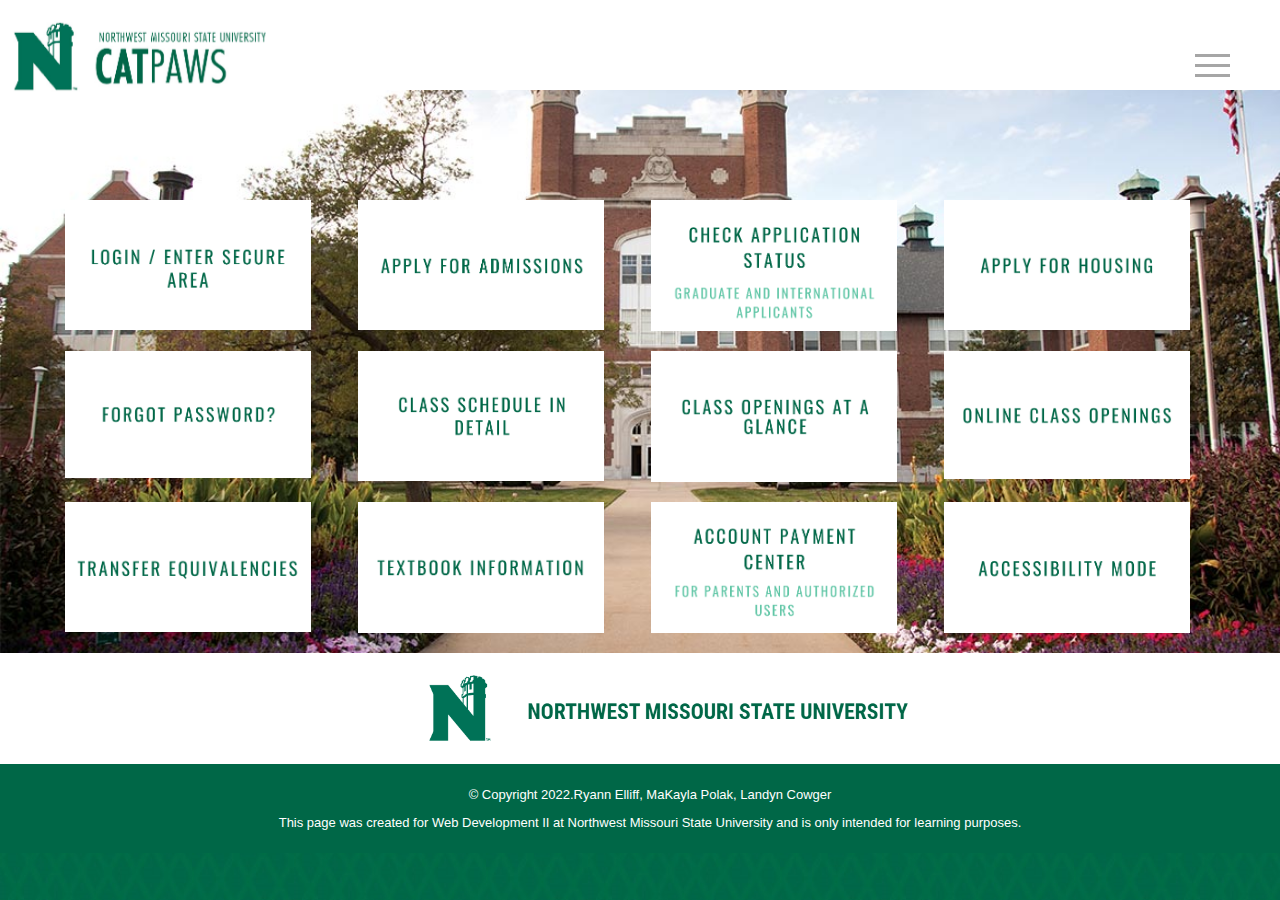
<file: index.html>
<!DOCTYPE html>
<!--
  index.html
  Students: Landyn Cowger, Ryann Elliff, Mikayla Polak
  File Name: index.html
  Date: 10/11/22

  -->
  <html lang="en">
  <head>
    <meta charset="UTF-8">
    <title>CatPaws | Homepage</title>
    <link rel="stylesheet" href="css/styles.css">
    <meta name="viewport" content="width=device-width, initial-scale=1.0">
    <meta name="description" content="CatPaws Homepage, landing page for students and faculty of Northwest Missouri State University">
    <meta name="keywords" content="Northwest Missouri State Univeristy, Catpaws, Cat Paws. Catpaws Login, Login Page, Starting Page, NWMSU login">
    <meta name="authors" content="Ryann Elliff, Makayla Polak, Landyn Cowger">
    <link href="https://fonts.googleapis.com/css?family=DM+Serif+Display:400iRoboto&display=swap" rel="stylesheet">
    <link rel="shortcut icon" href="media/favicon.ico">
    <meta http-equiv="X-UA-Compatible" content="ie=edge">
  	<link rel="icon" type="media/png" sizes="32x32" href="media/favicon.ico">
    <link rel="apple-touch-icon" sizes="180x180" href="media/favicon.ico">
  	<link rel="icon" sizes="192x192" href="media/favicon.png">

  </head>
  <body>

    <!--mobile navigation-->
    <!-- Top Navigation Menu -->
  <link rel="stylesheet" href="https://cdnjs.cloudflare.com/ajax/libs/font-awesome/4.7.0/css/font-awesome.min.css">
  <div class="topnav">
  <a href="index.html"><img src="media/catpaws-logo-final.jpg" alt="Catpaws Logo" class="mobileLogo"></a>
  <!-- Navigation links (hidden by default) -->
  <div id="myLinks" class="mobileLinks">
    <a href="blank.html">Login/Enter Secure Area</a>
    <a href="blank.html">Apply for Admissions</a>
    <a href="checkapp.html">Check Application Status</a>
    <a href="blank.html"> Apply for Housing</a>
    <a href="blank.html"> Forgot Password?</a>
    <a href="blank.html"> Class Schedule in Detail</a>
    <a href="blank.html"> Class Openings at a Glance</a>
    <a href="onlineclasses.html"> Online Class Openings</a>
    <a href="blank.html"> Transfer Equivalencies</a>
    <a href="textbooks.html"> Textbook Information</a>
    <a href="blank.html"> Account Payment Center</a>
    <a href="access.html">Accessibility Mode</a>
  </div>
  <!-- "Hamburger menu" / "Bar icon" to toggle the navigation links -->
  <a href="javascript:void(0);" class="icon" onclick="myFunction()">
    <i class="fa fa-bars"></i>
  </a>
</div>

    <!-- Navigation and Logo -->
    <div class="regularNav">
    <div id="go-down">
      <div class="topBar">
        <a href="index.html"><img src="media/catpaws-logo-final.jpg" class="logo" alt="Catpaws Logo"></a>
        <nav class="navbar">
          <div class="hamburger-menu">
            <div class="line line-1"></div>
            <div class="line line-2"></div>
            <div class="line line-3"></div>
          </div>
          <ul class="nav-list">
            <li class="nav-item">
            <a href="index.html" class="nav-link"> Home</a>
          </li>
          <li class="nav-item">
            <a href="blank.html" class="nav-link"> Login / Enter Secure Area</a>
          </li>
          <li class="nav-item">
            <a href="blank.html" class="nav-link"> Apply for Admissions</a>
          </li>
          <li class="nav-item">
            <a href="checkapp.html" class="nav-link">Check Application Status for Graduate and International Students</a>
          </li>
          <li class="nav-item">
            <a href="blank.html" class="nav-link">Apply for Housing</a>
          </li>
          <li class="nav-item">
            <a href="blank.html" class="nav-link">Class Schedule in Detail</a>
          </li>
          <li class="nav-item">
            <a href="blank.html" class="nav-link">Class Openings at a Glance</a>
          </li>
          <li class="nav-item">
            <a href="onlineclasses.html" class="nav-link">Online Class Openings</a>
          </li>
          <li class="nav-item">
            <a href="blank.html" class="nav-link">Transfer Equivalencies</a>
          </li>
          <li class="nav-item">
            <a href="textbooks.html" class="nav-link">Textbook Information</a>
          </li>
          <li class="nav-item">
            <a href="blank.html" class="nav-link">Account Payment Center</a>
          </li>
          <li class="nav-item">
            <a href="access.html" class="nav-link">Accessbility Mode</a>
          </li>
          <li class="nav-item">
            <a href="blank.html" class="nav-link">Forgot Password?</a>
          </li>
        </ul>
      </nav>
    </div>
  </div>
</div>

<!-- Main Content-->
    <main>

      <div class="grid-container">
        <div class="grid-styles">
          <div class="grid-item"><a href="blank.html"><img src="media/login.png" alt="Login/Enter A Secure Area"></a></div>
          <div class="grid-item"><a href="blank.html"><img src="media/admissions.png" alt="apply for admissions"></a></div>
          <div class="grid-item">  <a href="checkapp.html"><img src="media/checkapp.png" alt="Check Application Status for Graudate and International Students"></a></div>
          <div class="grid-item"><a href="blank.html"><img src="media/housing.png" alt="Apply for Housing"></a></div>
          <div class="grid-item"><a href="blank.html"><img src="media/password.png" alt="Forgot Password?"></a></div>
          <div class="grid-item"><a href="blank.html"><img src="media/schedule.png" alt="Class Schedule in Detail"></a></div>
          <div class="grid-item"><a href="blank.html"><img src="media/classopen.png" alt="Class Openings at a Glance"></a></div>
          <div class="grid-item"><a href="onlineclasses.html"><img src="media/onlineopen.png" alt="Online Class Openings"></a></div>
          <div class="grid-item"><a href="blank.html"><img src="media/transfer.png" alt="Transfer Equivalencies"></a></div>
          <div class="grid-item"><a href="textbooks.html"><img src="media/textbookinfo.png" alt="Textbook Information"></a></div>
          <div class="grid-item"><a href="blank.html"><img src="media/accpay.png" alt="Account Payment Center"></a></div>
          <div class="grid-item"><a href="access.html"><img src="media/accessibility.png" alt="Accessibility Mode"></a></div>
        </div>
        </div>
        <div class="footerRow">
        <img src="media/bottom-logo.png" alt="Northwest Missouri State Uiversity Logo">
        </div>
    </main>

<!--Footer-->
    <footer>

        <p>&copy; Copyright 2022.Ryann Elliff, MaKayla Polak, Landyn Cowger</p>
            <p>This page was created for Web Development II at Northwest Missouri State University and is only intended for learning purposes.</p>


      </footer>

    <script src="script.js"></script>

  </body>
</html>
</file>
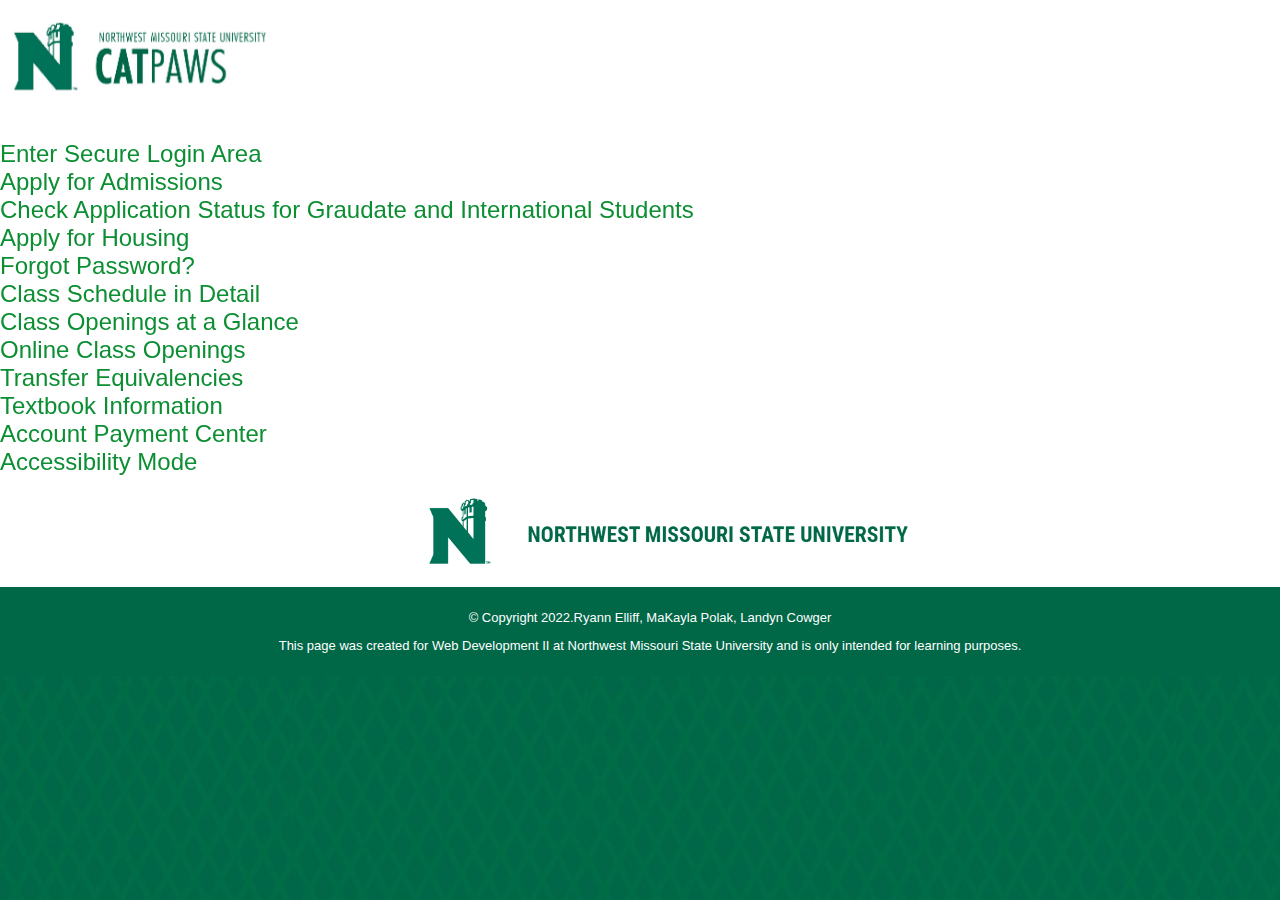
<file: access.html>
<!DOCTYPE html>
<!--
  index.html
  Students: Landyn Cowger, Ryann Elliff, Mikayla Polak
  File Name: index.html
  Date: 10/11/22

  -->
  <html lang="en">
  <head>
    <meta charset="UTF-8" />
    <title>CatPaws | Online Class Openings</title>
    <link rel="stylesheet" href="css/styles.css">
    <meta name="viewport" content="width=device-width, initial-scale=1.0">
    <link href="https://fonts.googleapis.com/css?family=DM+Serif+Display:400i|Roboto&display=swap" rel="stylesheet">
    <link rel="shortcut icon" href="media/favicon.ico">
    <meta http-equiv="X-UA-Compatible" content="ie=edge" />
  	<link rel="icon" type="media/png" sizes="32x32" href="media/favicon.ico">
    <link rel="apple-touch-icon" sizes="180x180" href="media/favicon.ico">
  	<link rel="icon" sizes="192x192" href="media/favicon.png">

  </head>
  <body>

    <!-- Navigation and Logo -->
    <div id="go-down">
      <div class="topBar">
        <a href="index.html"><img src="media/catpaws-logo-final.jpg" class="logo" alt="Catpaws Logo"></a>
    </div>
  </div>

<!-- Main Content-->
    <main>

      <div class="access-container">
          <div class="grid-item"><a href="blank.html">Enter Secure Login Area</a></div>
          <div class="grid-item"><a href="blank.html">Apply for Admissions<a></div>
          <div class="grid-item">  <a href="checkapp.html">Check Application Status for Graudate and International Students</a></div>
          <div class="grid-item"><a href="blank.html">Apply for Housing</a></div>
          <div class="grid-item"><a href="blank.html">Forgot Password?</a></div>
          <div class="grid-item"><a href="blank.html">Class Schedule in Detail</a></div>
          <div class="grid-item"><a href="blank.html">Class Openings at a Glance</a></div>
          <div class="grid-item"><a href="onlineclasses.html">Online Class Openings</a></div>
          <div class="grid-item"><a href="blank.html">Transfer Equivalencies</a></div>
          <div class="grid-item"><a href="textbooks.html">Textbook Information</a></div>
          <div class="grid-item"><a href="blank.html">Account Payment Center</a></div>
          <div class="grid-item"><a href="access.html">Accessibility Mode</a></div>
        </div>
        <div class="footerRow">
        <img src="media/bottom-logo.png" alt="Northwest Missouri State Uiversity Logo">
        </div>
    </main>

<!--Footer-->
    <footer>

        <p>&copy; Copyright 2022.Ryann Elliff, MaKayla Polak, Landyn Cowger</p>
            <p>This page was created for Web Development II at Northwest Missouri State University and is only intended for learning purposes.</p>


      </footer>

    <script src="script.js"></script>

  </body>
</file>
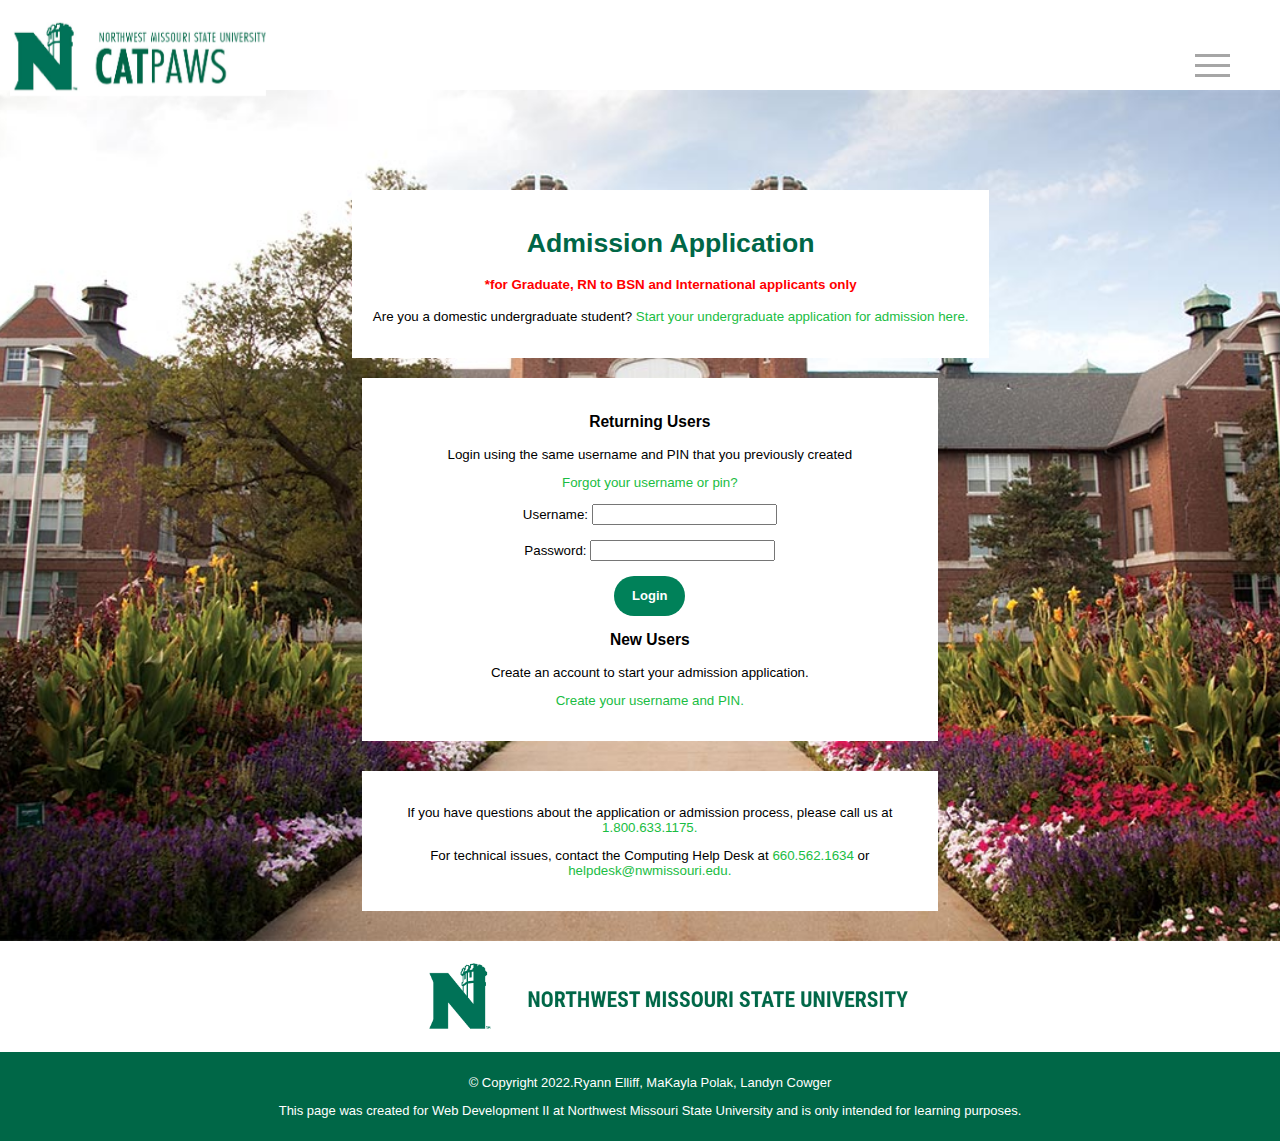
<file: checkapp.html>
<!DOCTYPE html>
<!--
  textbooks.html
  Students: Landyn Cowger, Ryann Elliff, Mikayla Polak
  File Name: checkapp.html
  Date: 10/11/22

  -->
  <html lang="en">
  <head>
    <meta charset="UTF-8">
    <title>CatPaws | Check Application Status</title>
    <link rel="stylesheet" href="css/styles.css">
    <meta name="viewport" content="width=device-width, initial-scale=1.0">
    <link href="https://fonts.googleapis.com/css?family=DM+Serif+Display:400iRoboto&display=swap" rel="stylesheet">
    <link rel="shortcut icon" href="media/favicon.ico">
    <meta http-equiv="X-UA-Compatible" content="ie=edge">
  	<link rel="icon" type="media/png" sizes="32x32" href="media/favicon.ico">
    <link rel="apple-touch-icon" sizes="180x180" href="media/favicon.ico">
  	<link rel="icon" sizes="192x192" href="media/favicon.png">
  </head>

  <body>
    <!--mobile navigation-->
    <!-- Top Navigation Menu -->
  <link rel="stylesheet" href="https://cdnjs.cloudflare.com/ajax/libs/font-awesome/4.7.0/css/font-awesome.min.css">
  <div class="topnav">
  <a href="index.html"><img src="media/catpaws-logo-final.jpg" class="mobileLogo"></a>
  <!-- Navigation links (hidden by default) -->
  <div id="myLinks" class="mobileLinks">
    <a href="blank.html">Login/Enter Secure Area</a>
    <a href="blank.html">Apply for Admissions</a>
    <a href="checkapp.html">Check Application Status</a>
    <a href="blank.html"> Apply for Housing</a>
    <a href="blank.html"> Forgot Password?</a>
    <a href="blank.html"> Class Schedule in Detail</a>
    <a href="blank.html"> Class Openings at a Glance</a>
    <a href="onlineclasses.html"> Online Class Openings</a>
    <a href="blank.html"> Transfer Equivalencies</a>
    <a href="textbooks.html"> Textbook Information</a>
    <a href="blank.html"> Account Payment Center</a>
    <a href="access.html">Accessibility Mode</a>
  </div>
  <!-- "Hamburger menu" / "Bar icon" to toggle the navigation links -->
  <a href="javascript:void(0);" class="icon" onclick="myFunction()">
    <i class="fa fa-bars"></i>
  </a>
</div>

    <!-- Navigation and Logo -->
    <div class="regularNav">
    <div id="go-down">
      <div class="topBar">
        <a href="index.html"><img src="media/catpaws-logo-final.jpg" alt="Catpaws Logo" class="logo"></a>
        <nav class="navbar">
          <div class="hamburger-menu">
            <div class="line line-1"></div>
            <div class="line line-2"></div>
            <div class="line line-3"></div>
          </div>
          <ul class="nav-list">
            <li class="nav-item">
            <a href="index.html" class="nav-link"> Home</a>
          </li>
          <li class="nav-item">
            <a href="blank.html" class="nav-link"> Login / Enter Secure Area</a>
          </li>
          <li class="nav-item">
            <a href="blank.html" class="nav-link"> Apply for Admissions</a>
          </li>
          <li class="nav-item">
            <a href="checkapp.html" class="nav-link">Check Application Status for Graduate and International Students</a>
          </li>
          <li class="nav-item">
            <a href="blank.html" class="nav-link">Apply for Housing</a>
          </li>
          <li class="nav-item">
            <a href="blank.html" class="nav-link">Class Schedule in Detail</a>
          </li>
          <li class="nav-item">
            <a href="blank.html" class="nav-link">Class Openings at a Glance</a>
          </li>
          <li class="nav-item">
            <a href="onlineclasses.html" class="nav-link">Online Class Openings</a>
          </li>
          <li class="nav-item">
            <a href="blank.html" class="nav-link">Transfer Equivalencies</a>
          </li>
          <li class="nav-item">
            <a href="textbooks.html" class="nav-link">Textbook Information</a>
          </li>
          <li class="nav-item">
            <a href="blank.html" class="nav-link">Account Payment Center</a>
          </li>
          <li class="nav-item">
            <a href="access.html" class="nav-link">Accessbility Mode</a>
          </li>
          <li class="nav-item">
            <a href="blank.html" class="nav-link">Forgot Password?</a>
          </li>
        </ul>
      </nav>
    </div>
  </div>
</div>



<!-- Main Content-->
    <main>
      <div class="grid-container">
        <div class="checkapp-cont">
        <div class="form-container">
          <h1>Admission Application</h1>
          <h4 class="requiredText">*for Graduate, RN to BSN and International applicants only</h4>
          <p>Are you a domestic undergraduate student? <a href="https://nwmissouri.elluciancrmrecruit.com/Apply/Account/Login?ReturnUrl=%2fApply">Start your undergraduate application for admission here.</a></p>
        </div>

          <div class="ca-container">
            <div class="form-container">
              <h3> Returning Users </h3>
              <p> Login using the same username and PIN that you previously created</p>
              <p><a href="https://ssbprod.nwmissouri.edu/PROD/nwforget.P_Inputdata"> Forgot your username or pin?</a></p>

              <label for="Username"> Username:</label>
              <input type="text" name="Username" id="Username">
              <br><br>
              <label for="Password"> Password:</label>
              <input type="text" name="Password" id="Password">
            <br><br>
            <input type="submit" id="submit" value="Login" class="buttonStyle">
            <h3> New Users</h3>
            <p>Create an account to start your admission application.</p>
            <p><a href="https://ssbprod.nwmissouri.edu/PROD/bwskalog.p_disploginnew?in_id=&cpbl=&newid="> Create your username and PIN.</a> </p>
            </div>

            <div class="form-container">
              <p>If you have questions about the application or admission process, please call us at <a href="1.800.633.1175">1.800.633.1175.</a></p>
              <p>For technical issues, contact the Computing Help Desk at <a href="660.562.1634">660.562.1634</a> or <a href="mailto:helpdesk@nwmissouri.edu">helpdesk@nwmissouri.edu.</a></p>
            </div>
          </div>
        </div>
      </div>
      <div class="footerRow">
      <img src="media/bottom-logo.png" alt="Northwest Missouri State Uiversity Logo">
      </div>
    </main>

<!--Footer-->
    <footer  class="footer-padding">

        <div class="copyright">
          <p>&copy; Copyright 2022.Ryann Elliff, MaKayla Polak, Landyn Cowger</p>
            <p>This page was created for Web Development II at Northwest Missouri State University and is only intended for learning purposes.</p>
        </div>

      </footer>

    <script src="script.js"></script>

  </body>
</html>
</file>
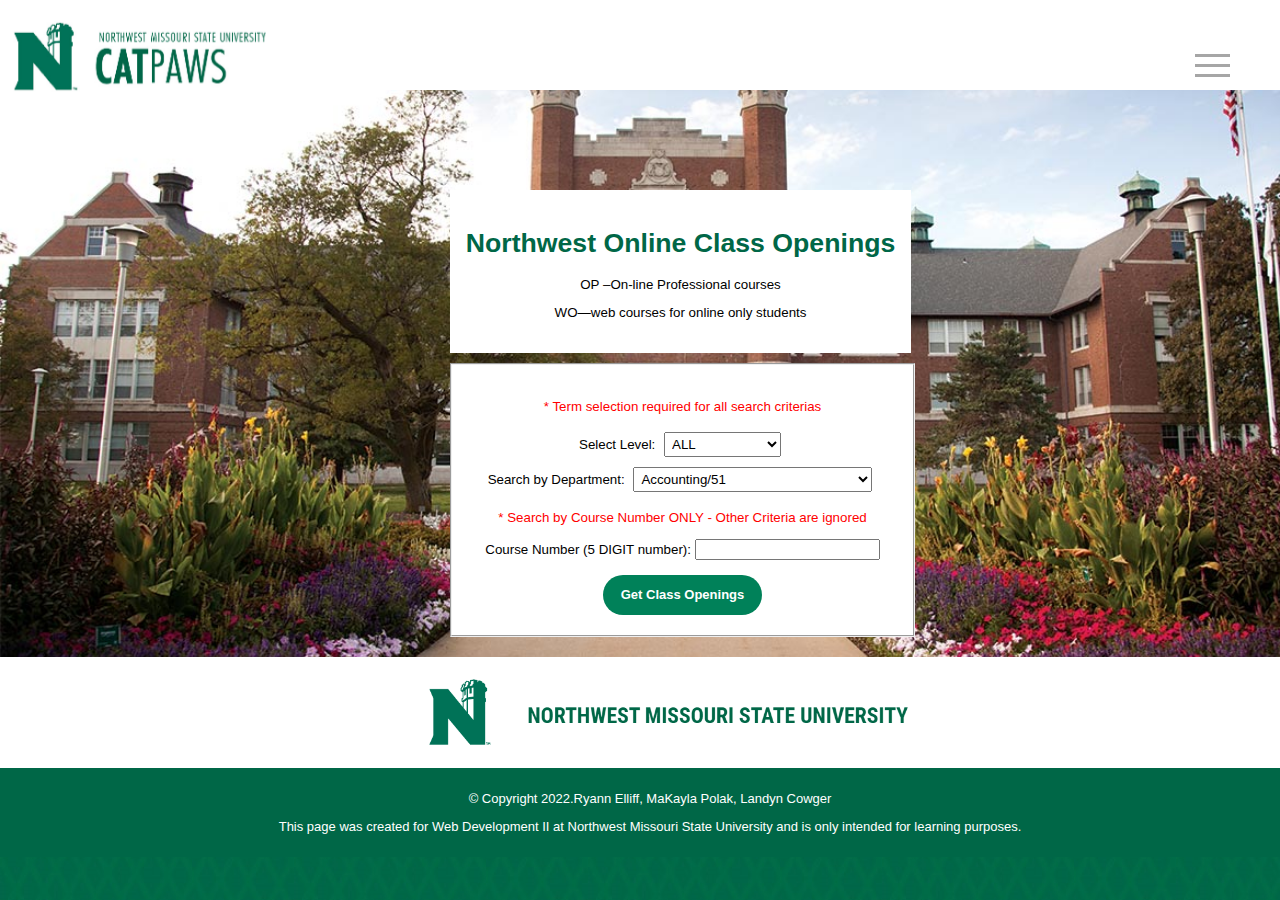
<file: onlineclasses.html>
<!DOCTYPE html>
<!--
  onlineclasses.html
  Students: Landyn Cowger, Ryann Elliff, Mikayla Polak
  File Name: index.html
  Date: 10/11/22

  -->
  <html lang="en">
  <head>
    <meta charset="UTF-8">
    <title>CatPaws | Online Class Lookup</title>
    <link rel="stylesheet" href="css/styles.css">
    <meta name="viewport" content="width=device-width, initial-scale=1.0">
    <link href="https://fonts.googleapis.com/css?family=DM+Serif+Display:400iRoboto&display=swap" rel="stylesheet">
    <link rel="shortcut icon" href="media/favicon.ico">
    <meta http-equiv="X-UA-Compatible" content="ie=edge">
  	<link rel="icon" type="media/png" sizes="32x32" href="media/favicon.ico">
    <link rel="apple-touch-icon" sizes="180x180" href="media/favicon.ico">
  	<link rel="icon" sizes="192x192" href="media/favicon.png">
  </head>

  <body>
    <!--mobile navigation-->
    <!-- Top Navigation Menu -->
  <link rel="stylesheet" href="https://cdnjs.cloudflare.com/ajax/libs/font-awesome/4.7.0/css/font-awesome.min.css">
  <div class="topnav">
  <a href="index.html"><img src="media/catpaws-logo-final.jpg" class="mobileLogo"></a>
  <!-- Navigation links (hidden by default) -->
  <div id="myLinks" class="mobileLinks">
    <a href="blank.html">Login/Enter Secure Area</a>
    <a href="blank.html">Apply for Admissions</a>
    <a href="checkapp.html">Check Application Status</a>
    <a href="blank.html"> Apply for Housing</a>
    <a href="blank.html"> Forgot Password?</a>
    <a href="blank.html"> Class Schedule in Detail</a>
    <a href="blank.html"> Class Openings at a Glance</a>
    <a href="onlineclasses.html"> Online Class Openings</a>
    <a href="blank.html"> Transfer Equivalencies</a>
    <a href="textbooks.html"> Textbook Information</a>
    <a href="blank.html"> Account Payment Center</a>
    <a href="access.html">Accessibility Mode</a>
  </div>
  <!-- "Hamburger menu" / "Bar icon" to toggle the navigation links -->
  <a href="javascript:void(0);" class="icon" onclick="myFunction()">
    <i class="fa fa-bars"></i>
  </a>
</div>

    <!-- Navigation and Logo -->
    <div class="regularNav">
    <div id="go-down">
      <div class="topBar">
        <a href="index.html"><img src="media/catpaws-logo-final.jpg" alt="catpaws logo" class="logo"></a>
        <nav class="navbar">
          <div class="hamburger-menu">
            <div class="line line-1"></div>
            <div class="line line-2"></div>
            <div class="line line-3"></div>
          </div>
          <ul class="nav-list">
            <li class="nav-item">
            <a href="index.html" class="nav-link"> Home</a>
          </li>
          <li class="nav-item">
            <a href="blank.html" class="nav-link"> Login / Enter Secure Area</a>
          </li>
          <li class="nav-item">
            <a href="blank.html" class="nav-link"> Apply for Admissions</a>
          </li>
          <li class="nav-item">
            <a href="checkapp.html" class="nav-link">Check Application Status for Graduate and International Students</a>
          </li>
          <li class="nav-item">
            <a href="blank.html" class="nav-link">Apply for Housing</a>
          </li>
          <li class="nav-item">
            <a href="blank.html" class="nav-link">Class Schedule in Detail</a>
          </li>
          <li class="nav-item">
            <a href="blank.html" class="nav-link">Class Openings at a Glance</a>
          </li>
          <li class="nav-item">
            <a href="onlineclasses.html" class="nav-link">Online Class Openings</a>
          </li>
          <li class="nav-item">
            <a href="blank.html" class="nav-link">Transfer Equivalencies</a>
          </li>
          <li class="nav-item">
            <a href="textbooks.html" class="nav-link">Textbook Information</a>
          </li>
          <li class="nav-item">
            <a href="blank.html" class="nav-link">Account Payment Center</a>
          </li>
          <li class="nav-item">
            <a href="blank.html" class="nav-link">Accessbility Mode</a>
          </li>
          <li class="nav-item">
            <a href="blank.html" class="nav-link">Forgot Password?</a>
          </li>
        </ul>
      </nav>
    </div>
  </div>
</div>



<!-- Main Content-->
    <main>
      <div class="grid-container">
        <div class="form-container">
          <h1>Northwest Online Class Openings</h1>
          <p>OP –On-line Professional courses</p>
          <p>WO—web courses for online only students</p>
        </div>

      <fieldset class="form-container">
        <p class="requiredText">* Term selection required for all search criterias</p>
        <label> Select Level: </label>
        <select name="Levels" id="level" class="options">
          <option value="All">ALL</option>
          <option value="Undergrad">Undergraduate</option>
          <option value="Grad">Graduate</option>
          <option value="Specialist">Specialist</option>
        </select>
        <br>
        <label> Search by Department:</label>
        <select name="Departments" id="Department" class="options">
          <option value="Accounting/51">Accounting/51</option>
          <option value="Agriculture/03">Agriculture/03</option>
          <option value="Bio_Sciences/04">Biologicial Sciences/04</option>
          <option value="Booth/76">Booth College Bus & Prof St/76</option>
          <option value="Career_Education/02">Career Education/02</option>
          <option value="Chemistry/24">Chemistry/24</option>
          <option value="College_ArtSciences/71">College of Arts & Sciences/71</option>
          <option value="College_EdHuman/73">College of Ed & Human Service/73</option>
          <option value="Communication">Communication/29</option>
          <option value="CompSci/Info_Systems/44">Comp Sci/Info Systems/44</option>
          <option value="Criminology/46">Criminology/46</option>
          <option value="Economics/52">Economics/52</option>
          <option value="Curriculum/Instr/62">Education: Curriculum/Instr/62</option>
          <option value="Genl/Leader/61">Education: Genl/Leadership/61</option>
          <option value="Emer_Disaster_Mgmt/36">Emergency and Disaster Mgmt/36</option>
          <option value="English/10">English/10</option>
          <option value="Fam_Con/15">Family and Consumer Sciences/15</option>
          <option value="Finance/53">Finance/53</option>
          <option value="Food_Nutrit/47">Food and Nutrition/47</option>
          <option value="Geography/32">Geography/32</option>
          <option value="Geology/27">Geology/27</option>
          <option value="Health_PhyEd/22">Health and Physical Education/22</option>
            <option value="Health_Sciences/49">Health Sciences 49</option>
            <option value="History/33">History/33</option>
            <option value="Humanities/26">Humanities/26</option>
            <option value="Inter-College/77">Inter-College/71</option>
            <option value="International_Study/80">International Study/80</option>
            <option value="Languages/14">Languages/14</option>
            <option value="MOAca-SciMath/81">MO Academy-Sci, Math, Compt/81</option>
            <option value="Management/54">Management/54</option>
            <option value="Marketing/55">Marketing/55</option>
            <option value="Mass_Com/20">Mass Comp/20-ends Summer 2014</option>
            <option value="Math_Stats/17">Mathematics and Statistics/17</option>
            <option value="Milit_Sci/42">Military Science/42</option>
            <option value="Music/19">Music/19</option>
            <option value="NW_Core_Int/90">NW Core Interdisciplinary/90</option>
            <option value="Nano_Sci/48">Nanoscale Science/48</option>
            <option value="Nursing/01">Nursing/01</option>
            <option value="Philosophy/39">Philosophy/39</option>
            <option value="Phy_Sci/40">Physical Science/40</option>
            <option value="Physics/25">Physics/25</option>
            <option value="Pol_Sci/34">Political Science/34</option>
            <option value="Psych/08">Psychology/08</option>
            <option value="Recreation/45">Recreation/45</option>
            <option value="Sch_Coun/68">School Counseling/68</option>
            <option value="Sci_Ed/28">Science Education/28</option>
            <option value="Social_Sci/36">Social Sci/36 -ends Sum 2020</option>
            <option value="Soc/35">Sociology/35</option>
            <option value="Theatre/43">Theatre/43</option>
          </select>
          <br>
          <p class="requiredText">* Search by Course Number ONLY - Other Criteria are ignored</p>
            <label for="CourseNum"> Course Number (5 DIGIT number):</label>
            <input type="text" name="CourseNum" id="CourseNum">
          <br><br>
          <input type="submit" id="submit" value="Get Class Openings" class="buttonStyle">
        </fieldset>


      </div>
      <div class="footerRow">
      <img src="media/bottom-logo.png" alt="Northwest Missouri State Uiversity Logo">
      </div>
    </main>

<!--Footer-->
    <footer  class="footer-padding">

        <div class="copyright">
          <p>&copy; Copyright 2022.Ryann Elliff, MaKayla Polak, Landyn Cowger</p>
            <p>This page was created for Web Development II at Northwest Missouri State University and is only intended for learning purposes.</p>
        </div>

      </footer>

    <script src="script.js"></script>

  </body>
</html>
</file>
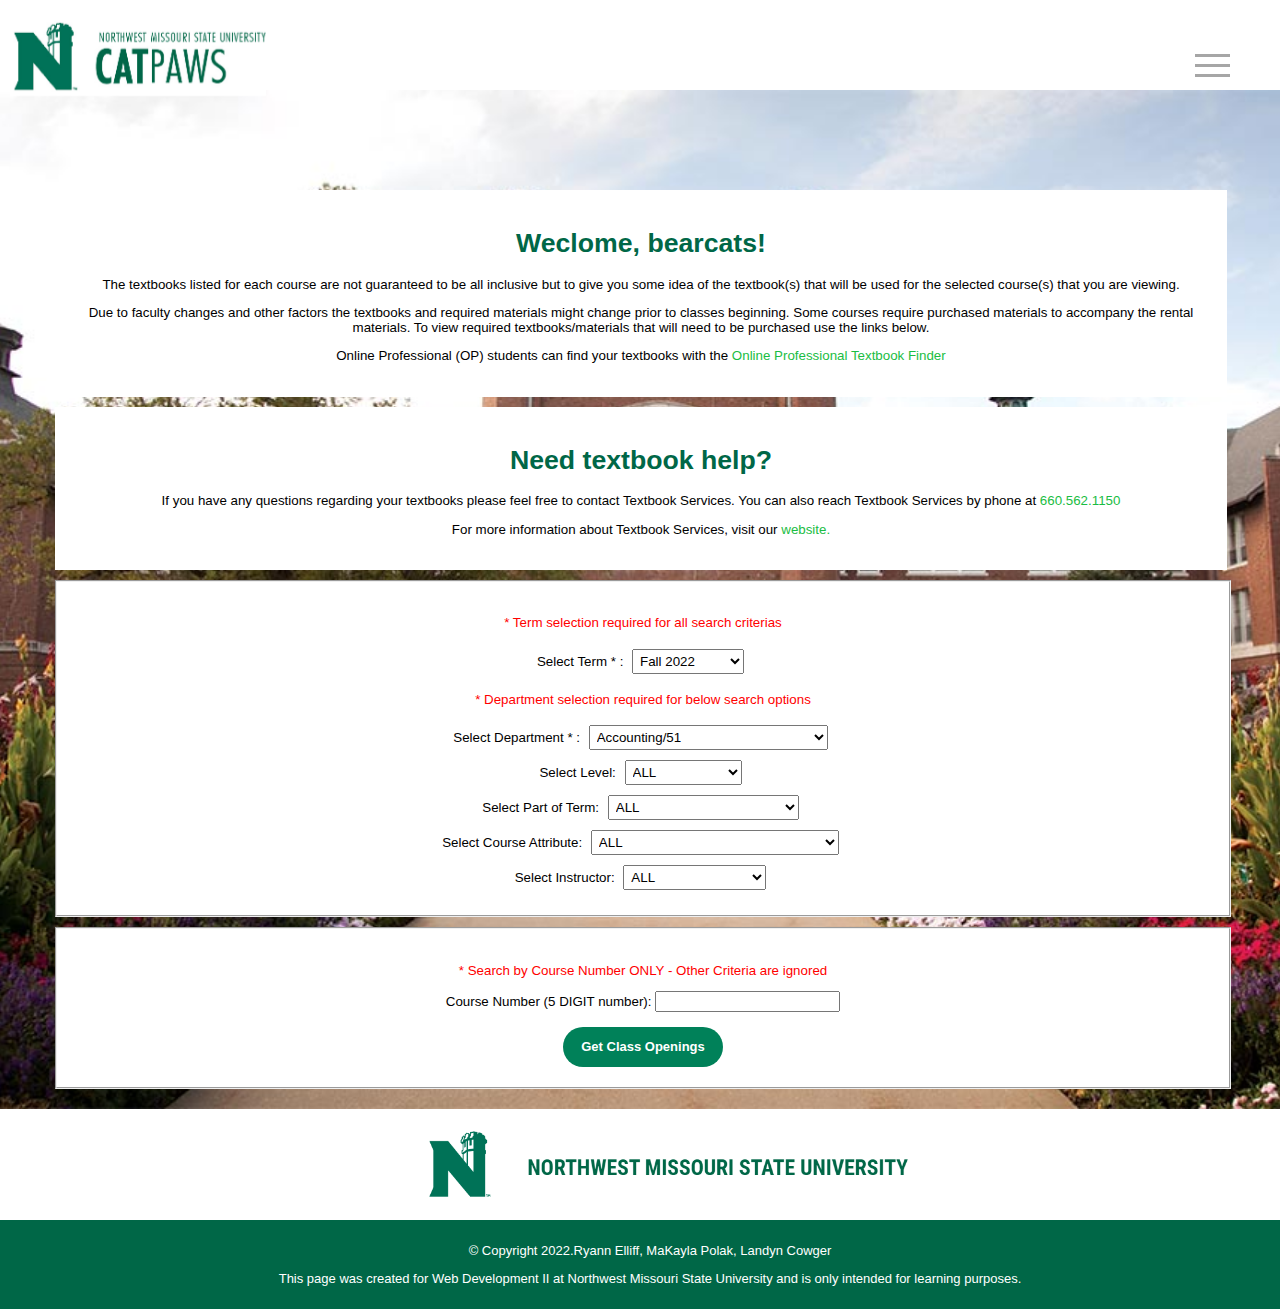
<file: textbooks.html>
<!DOCTYPE html>
<!--
  textbooks.html
  Students: Landyn Cowger, Ryann Elliff, Mikayla Polak
  File Name: index.html
  Date: 10/11/22

  -->
  <html lang="en">
  <head>
    <meta charset="UTF-8">
    <title>CatPaws | Textbook Information</title>
    <link rel="stylesheet" href="css/styles.css">
    <meta name="viewport" content="width=device-width, initial-scale=1.0">
    <meta name="description" content="CatPaws Textbook Information, textbook information for students and faculty of Northwest Missouri State University">
    <meta name="keywords" content="Northwest Missouri State Univeristy, Catpaws, Cat Paws, Textbooks, Textbook Information, Required Readings, NWMSU">
    <meta name="authors" content="Ryann Elliff, Makayla Polak, Landyn Cowger">
    <link href="https://fonts.googleapis.com/css?family=DM+Serif+Display:400iRoboto&display=swap" rel="stylesheet">
    <link rel="shortcut icon" href="media/favicon.ico">
    <meta http-equiv="X-UA-Compatible" content="ie=edge">
  	<link rel="icon" type="media/png" sizes="32x32" href="media/favicon.ico">
    <link rel="apple-touch-icon" sizes="180x180" href="media/favicon.ico">
  	<link rel="icon" sizes="192x192" href="media/favicon.png">
  </head>

  <body>
    <!--mobile navigation-->
    <!-- Top Navigation Menu -->
  <link rel="stylesheet" href="https://cdnjs.cloudflare.com/ajax/libs/font-awesome/4.7.0/css/font-awesome.min.css">
  <div class="topnav">
  <a href="index.html"><img src="media/catpaws-logo-final.jpg" alt="CatPaws Logo" class="mobileLogo"></a>
  <!-- Navigation links (hidden by default) -->
  <div id="myLinks" class="mobileLinks">
    <a href="blank.html">Login/Enter Secure Area</a>
    <a href="blank.html">Apply for Admissions</a>
    <a href="checkapp.html">Check Application Status</a>
    <a href="blank.html"> Apply for Housing</a>
    <a href="blank.html"> Forgot Password?</a>
    <a href="blank.html"> Class Schedule in Detail</a>
    <a href="blank.html"> Class Openings at a Glance</a>
    <a href="onlineclasses.html"> Online Class Openings</a>
    <a href="blank.html"> Transfer Equivalencies</a>
    <a href="textbooks.html"> Textbook Information</a>
    <a href="blank.html"> Account Payment Center</a>
    <a href="access.html">Accessibility Mode</a>
  </div>
  <!-- "Hamburger menu" / "Bar icon" to toggle the navigation links -->
  <a href="javascript:void(0);" class="icon" onclick="myFunction()">
    <i class="fa fa-bars"></i>
  </a>
</div>

    <!-- Navigation and Logo -->
    <div class="regularNav">
    <div id="go-down">
      <div class="topBar">
        <a href="index.html"><img src="media/catpaws-logo-final.jpg" alt="catpaws logo" class="logo"></a>
        <nav class="navbar">
          <div class="hamburger-menu">
            <div class="line line-1"></div>
            <div class="line line-2"></div>
            <div class="line line-3"></div>
          </div>
          <ul class="nav-list">
            <li class="nav-item">
            <a href="index.html" class="nav-link"> Home</a>
          </li>
          <li class="nav-item">
            <a href="blank.html" class="nav-link"> Login / Enter Secure Area</a>
          </li>
          <li class="nav-item">
            <a href="blank.html" class="nav-link"> Apply for Admissions</a>
          </li>
          <li class="nav-item">
            <a href="checkapp.html" class="nav-link">Check Application Status for Graduate and International Students</a>
          </li>
          <li class="nav-item">
            <a href="blank.html" class="nav-link">Apply for Housing</a>
          </li>
          <li class="nav-item">
            <a href="blank.html" class="nav-link">Class Schedule in Detail</a>
          </li>
          <li class="nav-item">
            <a href="blank.html" class="nav-link">Class Openings at a Glance</a>
          </li>
          <li class="nav-item">
            <a href="onlineclasses.html" class="nav-link">Online Class Openings</a>
          </li>
          <li class="nav-item">
            <a href="blank.html" class="nav-link">Transfer Equivalencies</a>
          </li>
          <li class="nav-item">
            <a href="textbooks.html" class="nav-link">Textbook Information</a>
          </li>
          <li class="nav-item">
            <a href="blank.html" class="nav-link">Account Payment Center</a>
          </li>
          <li class="nav-item">
            <a href="access.html" class="nav-link">Accessbility Mode</a>
          </li>
          <li class="nav-item">
            <a href="blank.html" class="nav-link">Forgot Password?</a>
          </li>
        </ul>
      </nav>
    </div>
  </div>
</div>



<!-- Main Content-->
    <main>
      <div class="grid-container">
        <div class="form-container">
          <h1>Weclome, bearcats!</h1>
          <p>The textbooks listed for each course are not guaranteed to be all inclusive but to give you some idea of the textbook(s) that will be used for the selected course(s) that you are viewing.</p>
          <p>Due to faculty changes and other factors the textbooks and required materials might change prior to classes beginning. Some courses require purchased materials to accompany the rental materials. To view required textbooks/materials that will need to be purchased use the links below.</p>
          <p>Online Professional (OP) students can find your textbooks with the <a href="https://cite5.nwmissouri.edu/textbookFinder/#/student/textbook-finder">Online Professional Textbook Finder</a></p>
        </div>

        <div class="form-container">
          <h1> Need textbook help?</h1>
          <p>If you have any questions regarding your textbooks please feel free to contact Textbook Services. You can also reach Textbook Services by phone at <a href="tel:660.562.1150">660.562.1150</a> </p>
          <p>For more information about Textbook Services, visit our <a href="https://www.nwmissouri.edu/textbooks.htm">website.</a> </p>
        </div>

      <fieldset class="form-container">
        <p class="requiredText">* Term selection required for all search criterias</p>
        <label> Select Term * :</label>
        <select name="Terms" id="term" required class="options">
          <option value="Fall_2022">Fall 2022</option>
          <option value="Spring_2023">Spring 2023</option>
          <option value="Summer_2023">Summer 2023</option>
          <option value="Fall_2023">Fall 2023</option>
        </select>
        <br>
        <p class="requiredText">* Department selection required for below search options</p>
        <label> Select Department * :</label>
        <select name="Departments" id="Department" class="options">
          <option value="Accounting/51">Accounting/51</option>
          <option value="Agriculture/03">Agriculture/03</option>
          <option value="Bio_Sciences/04">Biologicial Sciences/04</option>
          <option value="Booth/76">Booth College Bus & Prof St/76</option>
          <option value="Career_Education/02">Career Education/02</option>
          <option value="Chemistry/24">Chemistry/24</option>
          <option value="College_ArtSciences/71">College of Arts & Sciences/71</option>
          <option value="College_EdHuman/73">College of Ed & Human Service/73</option>
          <option value="Communication">Communication/29</option>
          <option value="CompSci/Info_Systems/44">Comp Sci/Info Systems/44</option>
          <option value="Criminology/46">Criminology/46</option>
          <option value="Economics/52">Economics/52</option>
          <option value="Curriculum/Instr/62">Education: Curriculum/Instr/62</option>
          <option value="Genl/Leader/61">Education: Genl/Leadership/61</option>
          <option value="Emer_Disaster_Mgmt/36">Emergency and Disaster Mgmt/36</option>
          <option value="English/10">English/10</option>
          <option value="Fam_Con/15">Family and Consumer Sciences/15</option>
          <option value="Finance/53">Finance/53</option>
          <option value="Food_Nutrit/47">Food and Nutrition/47</option>
          <option value="Geography/32">Geography/32</option>
          <option value="Geology/27">Geology/27</option>
          <option value="Health_PhyEd/22">Health and Physical Education/22</option>
            <option value="Health_Sciences/49">Health Sciences 49</option>
            <option value="History/33">History/33</option>
            <option value="Humanities/26">Humanities/26</option>
            <option value="Inter-College/77">Inter-College/71</option>
            <option value="International_Study/80">International Study/80</option>
            <option value="Languages/14">Languages/14</option>
            <option value="MOAca-SciMath/81">MO Academy-Sci, Math, Compt/81</option>
            <option value="Management/54">Management/54</option>
            <option value="Marketing/55">Marketing/55</option>
            <option value="Mass_Com/20">Mass Comp/20-ends Summer 2014</option>
            <option value="Math_Stats/17">Mathematics and Statistics/17</option>
            <option value="Milit_Sci/42">Military Science/42</option>
            <option value="Music/19">Music/19</option>
            <option value="NW_Core_Int/90">NW Core Interdisciplinary/90</option>
            <option value="Nano_Sci/48">Nanoscale Science/48</option>
            <option value="Nursing/01">Nursing/01</option>
            <option value="Philosophy/39">Philosophy/39</option>
            <option value="Phy_Sci/40">Physical Science/40</option>
            <option value="Physics/25">Physics/25</option>
            <option value="Pol_Sci/34">Political Science/34</option>
            <option value="Psych/08">Psychology/08</option>
            <option value="Recreation/45">Recreation/45</option>
            <option value="Sch_Coun/68">School Counseling/68</option>
            <option value="Sci_Ed/28">Science Education/28</option>
            <option value="Social_Sci/36">Social Sci/36 -ends Sum 2020</option>
            <option value="Soc/35">Sociology/35</option>
            <option value="Theatre/43">Theatre/43</option>
          </select>
          <br>
          <label> Select Level: </label>
          <select name="Levels" id="level" class="options">
            <option value="All">ALL</option>
            <option value="Undergrad">Undergraduate</option>
            <option value="Grad">Graduate</option>
            <option value="Specialist">Specialist</option>
          </select>
          <br>
          <label> Select Part of Term: </label>
          <select name="TermPart" id="Part" class="options">
            <option value="All">ALL</option>
            <option value="1&2">1&2 Block</option>
            <option value="2&3">2&3 Block</option>
            <option value="7-Week1">7-Week Block 1</option>
            <option value="7-Week2">7-Week Block2</option>
            <option value="First-Block">First Block</option>
            <option value="Full-Term">Full Term</option>
            <option value="Inter">Intersession</option>
            <option value="Off-Sch">Off-Schedule</option>
            <option value="Online-Prof1">Online Professional Block 1</option>
            <option value="Online-Prof2">Online Professional Block 2</option>
            <option value="Second-Block">Second Block</option>
            <option value="Third-Block">Third Block</option>
          </select>
          <br>
          <label>Select Course Attribute: </label>
          <select name="CourseType" id="Course_Type" class="options">
            <option value="ALL">ALL </option>
            <option value="AMNH">AMNH Science Seminar</option>
            <option value="Blended-Course">Bleded Course</option>
            <option value="China">China - International Location</option>
            <option value="Competency">Competency-Based</option>
            <option value="Fellows">Fellows-Independence Sch Dist</option>
            <option value="Dual-Credit">HS Dual Credit</option>
            <option value="Dual-Cred-Web">Dual Credit Web Course</option>
            <option value="Inactive">INACTIVE (Music Activity Cred)</option>
            <option value="IR-DL">IR Digital Literacy</option>
            <option value="IR-US">Ir University Seminar</option>
            <option value="KCMU-DocProg">Kansas City MU Doctoral Prog</option>
            <option value="MU-DocProg">Mu Doctoral Prog</option>
            <option value="Marine-Sci">Marine Science Gulf Coast</option>
            <option value="NW-CoreCiv">Nw Core Civics</option>
            <option value="NW-CoreFineA">NW Core Fine Arts</option>
            <option value="NW-CoreHum">NW Core Humanities</option>
            <option value="NW-CoreLiSci">NW Core Life Sciences</option>
            <option value="NW-CoreLit">NW Core Literature</option>
            <option value="NW-CoreMathSci">NW Core Mathematical Sciences</option>
            <option value="NW-CoreOComm">NW Core Oral Communication</option>
            <option value="NW-CorePhySci">NW Core Physical Sciences</option>
            <option value="NW-CoreSocSci">NW Core Social/Behavioral Sciences </option>
            <option value="NW-CoreWComm">NW Core Written Communication</option>
            <option value="NWKC-web">Northwest-Kan City- Web Course</option>
            <option value="NWest-KC">Northwest Kansas City</option>
            <option value="Online-ProfB1">Online Professional Block 1</option>
            <option value="Online-ProfB2">Online Professional Block 2</option>
            <option value="ProfDev-KC">Prof Dev - Kansas City</option>
            <option value="ProfDev-RPDC">Prof Dev - RPDC</option>
            <option value="ProfDev">Professional Development</option>
            <option value="SA">Study Abroad</option>
            <option value="SAE">Study Abroad Exchange</option>
            <option value="Web-OnOnlyStu">Web - Online Only Student</option>
            <option value="WebCourse">Web Course</option>
          </select>
          <br>
          <label>Select Instructor: </label>
          <select name="references" id="reference" class="options">
            <option value="ALL">ALL </option>
            <option value="Abernathy,Deborah">Abernathy,Deborah</option>
            <option value="Abington,Casey">Abington,Casey</option>
            <option value="Adam,Peter">Adam,Peter</option>
            <option value="Adanin,Kristina">Adanin,Kristina</option>
            <option value="Adkins,Joni">Adkins,Joni</option>
            <option value="Adkins,Kimberly">Adkins,Kimberly</option>
            <option value="Akins,Robyn">Akins,Robyn</option>
            <option value="Akkouche,Dyan">Akkouche,Dyan</option>
            <option value="Al Ali,Ali">Al Ali,Ali</option>
            <option value="Alabasi,Karima">Alabasi,Karima</option>
            <option value="Alexander,Kristina">Alexander,Kristina</option>
            <option value="Allen,Michelle">Allen,Michelle</option>
            <option value="Alobaidi,Isam">Alobaidi,Isam</option>
            <option value="Alston,Barbara">Alston,Barbara</option>
            <option value="Anderson,Bradley">Anderson,Bradley</option>
            <option value="Anderson,Jessica">Anderson,Jessica</option>
            <option value="Anderson,Kyle">Anderson,Kyle</option>
            <option value="Anderson,Timothy">Anderson,Timothy</option>
            <option value="Aramjoo,Ashley">Aramjoo,Ashley</option>
            <option value="Arens,Corinne">Arend,Corinne</option>
            <option value="Armstrong,Robert">Armstrong,Robert</option>
            <option value="Arndt,Robert">Arndt,Robert</option>
            <option value="Atkinson,Allison">Atkinson,Allison</option>
            <option value="Bai,Hua">Bai,Hua</option>
            <option value="Baker,Jill">Baker,Jill</option>
            <option value="Baker,Robert">Baker,Robert</option>
            <option value="Bandi,Ajay">Bandi,Ajay</option>
            <option value="Barner,Natalie">Barner,Natalie</option>
            <option value="Barr,Rodney">Barr,Rodney</option>
            <option value="Barton,Amy">Barton,Amy</option>
            <option value="Bateman,Michelle">Bateman,Michelle</option>
            <option value="Baugher,Johannah">Baugher,Johannah</option>
            <option value="Bauman,Darbi">Bauman,Darbi</option>
            <option value="Bax,Matthew">Bax,Matthew</option>
            <option value="Beck,Shandy">Beck,Shandy</option>
            <option value="Bedford,Lee">Bedford,Lee</option>
            <option value="Beemer,Rhonda">Beemer,Rhonda</option>
            <option value="Bell,John">Bell,John</option>
            <option value="Bellamy,Michael">Bellamy,Michael</option>
            <option value="Bennett,Paul">Bennett,Paul</option>
            <option value="Bergland,Robert">Bergland,Robert</option>
            <option value="Berry,Emmy">Berry,Emmy</option>
            <option value="Biegelson,Daniel">Biegelson,Daniel</option>
            <option value="Bilbo,Katheryn">Bilbo,Katheryn</option>
            <option value="Binette,Kori">Binette,Kori</option>
            <option value="Bishop,Lisa">Bishop,Lisa</option>
            <option value="Bix,Brandi">Bix,Brandi</option>
            <option value="Black,Richard">Black,Richard</option>
            <option value="Blackford,Benjamin">Blackford,Benjamin</option>
            <option value="Blackford,Jeffrey">Blackford,Jeffrey</option>
            <option value="Bochart,Adam">Bochart,Adam</option>
            <option value="Bolick,Raymond">Bolick,Raymond</option>
            <option value="Bond,Stancy">Bond,Stancy</option>
            <option value="Bostwick,Chad">Bostwick,Chad</option>
            <option value="Bottone,Ethan">Bottone,Ethan</option>
            <option value="Bowlin,Kelsey">Bowlin,Kelsey</option>
            <option value="Bozarth, Rachel">Bozarth,Rachel</option>
            <option value="Bradley,Jeff">Bradley,Jeff</option>
          </select>
          <br>
        </fieldset>

        <fieldset class="form-container">
          <p class="requiredText">* Search by Course Number ONLY - Other Criteria are ignored</p>
            <label> Course Number (5 DIGIT number):</label>
            <input type="text" name="CourseNum" id="CourseNum">
            <br>
            <br>
            <input type="submit" id="submit" value="Get Class Openings" class="buttonStyle">
          </fieldset>
      </div>
      <div class="footerRow">
      <img src="media/bottom-logo.png" alt="Northwest Missouri State Uiversity Logo">
      </div>
    </main>

<!--Footer-->
    <footer  class="footer-padding">

        <div class="copyright">
          <p>&copy; Copyright 2022.Ryann Elliff, MaKayla Polak, Landyn Cowger</p>
            <p>This page was created for Web Development II at Northwest Missouri State University and is only intended for learning purposes.</p>
        </div>

      </footer>

    <script src="script.js"></script>

  </body>
</html>
</file>
<file: css/styles.css>
/* Style rules for mobile viewport */

/*style rules for new nav*/
/* Style the navigation menu */
.topnav {
  position: fixed;
  padding: 0px;
  color: #fff;
  background-color: #fff;
  width: 100%;
  margin: 0;
  margin-bottom: 20px;
  height: 40px;
  padding-bottom: 10px;
}

.topnav #myLinks {
  display: none;
}

.topnav a {
  color: #000;
  padding: 14px 16px;
  text-decoration: none;
  font-size: 17px;
  display: block;
  background-color: #fff;
}

.topnav a.icon {
  background: #fff;
  color:  #006747;
  display: block;
  position: absolute;
  right: 0;
  top: 0;
}

.regularNav{
  display: none;
}

.mobileLogo{
  width: 35%;
}

.mobileLinks a{
  color:  #006747;
}

.mobileLinks a:hover{
  color:  #006747;
  background-color: #D2D6D3;
}


/* Style rules for main content */
body, main, p, h1, h2, h3, h4{
  font-family: "Dosis", sans-serif;
}

.row {
  display: flex;
  width: 100%;
}

body{
  padding-top: 0px;
  background-color: #fff;
  margin:0px;
  background-image: url("../media/mobile-bg-green.jpg")


}

body h1{
  color: #006747;
  text-align: center;
}

form{
   width: 100%;
   margin:0;
 }

form-grid{
  display: grid;
  grid-template-columns: auto auto;
  grid-gap: 20px;

}

select{
  padding: 3px;
  margin: 5px;
}

.options{
  cursor: pointer;
}
.container{
  width: 100%;
  height: auto;
  background-color: #fff;
  margin-top: 0px;
}

.buttonStyle{
  background: #008159;
    border-radius: 999px;
    box-sizing: border-box;
    color: #FFFFFF;
    cursor: pointer;
    font-size: 13px;
    font-weight: 700;
    line-height: 24px;
    opacity: 1;
    outline: 0 solid transparent;
    padding: 8px 18px;
    user-select: none;
    -webkit-user-select: none;
    touch-action: manipulation;
    width: fit-content;
    word-break: break-word;
    border: 0;
}

.buttonStyle:hover{
  background-color: #00b47c;
}


.form-container{
width: 85%;
height: auto;
background-color: #fff;
margin-top: 0px;
margin-bottom: 10px;
padding: 20px 10px 20px 10px;
text-align: center;
margin: 10px;
font-size: smaller;
margin-left: 20px;
}

.requiredText{
  color: red;
}

.access-container{
  width: 100%;
  margin: 0%;
  background-color: #fff;
  color:  #0C8E33;
  font-size: 1.5em;
  padding-top: 50px;
}

.access-container a{
  color: #0C8E33;
  text-decoration: none;
}

.access-container a:hover{
  text-decoration: none;
  color: gray;
}

main a{
  color:#1ABD43;
  text-decoration: none;
}

main a:hover{
  text-decoration: none;
  color: gray;
}


#go-down{
  height: 90px;
}

.grid-container{
  /*background-image: url("../media/mobile-bg-green.jpg");*/
  background-position: center;
  background-repeat: no-repeat;
  background-size: cover;
  overflow: hidden;
  display: grid;
  padding: 70px 5px 30px 5px;
  justify-content: center;
  margin: 0;
}

.grid-styles{
  display: grid;
  row-gap: 20px;
  column-gap: 20px;
  grid-template-columns: auto auto;
  width: 90%;
  height: auto;
  padding: 10px;
  justify-content: center;
}

.grid-styles img{
  width: 90%;
  display: flex;
  justify-content: center;
  padding-left: 30px;
}

.grid-item a{
  opacity: 1;
  display: block;
  width: 100%;
  height: auto;
  transition: .5s ease;
  backface-visibility: hidden;
}

.grid-item a:hover {
  opacity: 0.7;
}

.ca-container{
  display: grid;
  row-gap: 20px;
  column-gap: 10px;
  grid-template-columns:auto;
  width: 90%;
  height: auto;
  padding: 10px;
}

/*Style rules for footer*/
footer{
  text-align: center;
  font-size: 13px;
  padding: 10px;
  color: #fff;
  background-color: gray;
  width: 100%;
  margin: 0;
}

.footerRow img{
  width: 80%;
  align-items:center;
  padding-left: 40px;
}

.footerRow{
  padding: 10px;
  color: #fff;
  background-color: #fff;
  width: 100%;
  margin: 0;
}

@media screen and (min-width: 400px), print{

  .regularNav{
    display: none;
  }

  .grid-container{
    background-image: url("../media/nw-adminbuilding.jpg");
    width: 100%;
    margin: 0px;
    padding: 10px;
    padding-left: 25px;
    padding-top: 100px;
    justify-content: center;
  }

  .mobileLogo{
    width: 35%;
    margin-left: 20px;
  }


  footer{
    background-color:#006747;
    color: #fff;
  }

  .ca-container{
    display: grid;
    row-gap: 20px;
    column-gap: 10px;
    grid-template-columns:auto;
    width: 90%;
    height: auto;
    padding: 10px;
  }

  .navbar{
    padding-top: 40px;
    font-size: 8%;
  }
}

@media screen and (min-width: 600px), print{
  .topnav{
    display: none;
  }

  .topnav a{
    display: none;
  }

  .topnav #myLinks{
    display: none;
  }

  .topnav a.icon{
    display: none;
  }

  .mobileLogo{
    display: none;
  }

  .mobileLinks{
    display: none;
  }
  .regularNav{
    display: contents;
  }

  /*style rules for header */
  .topBar{
    position: fixed;
    padding: 10px;
    color: #fff;
    background-color: #fff;
    width: 100%;
    margin: 0;
    height: 70px;
    padding-bottom: 10px;

  }
  .logo{
    width: 30%;
    position: absolute;
    padding-top: 20px;
    margin-left: 0%;
  }

  /* Style rules for navigation area */
  .navbar{
    width: 300px;
    height: 100%;
    background-color: #006747;
    position: fixed;
    margin-top: 0%;
    right: -300px;
    display: flex;
    justify-content: center;
    align-items: center;
    border-radius: 40% 0 0 30%;
    transition: right 0.8s cubic-bezier(1, 0, 0, 1);
    padding-bottom: 10px;
  }

  .change{
    right: 0;
  }

  .hamburger-menu{
    width: 35px;
    height: 30px;
    position: fixed;
    top: 50px;
    right: 50px;
    cursor: pointer;
    display: flex;
    flex-direction: column;
    justify-content: space-around;
    background-color: #fff;
  }

  .line{
    width: 100%;
    height: 3px;
    background-color: #A6A6A6;
    transition: all 0.8s;
  }

  .change .line-1{
    transform: rotateZ(-405deg) translate(-8px, 6px);
  }

  .change .line-2{
    opacity: 0;
  }

  .change .line-3{
    transform: rotateZ(405deg) translate(-8px, -6px);
  }

  .nav-list{
    text-align: right;
    padding-top: 80px;
  }

  .nav-item{
    list-style: none;
    margin: 15px;
  }

  .nav-link{
    text-decoration: none;
    font-size: 12px;
    color: #eee;
    font-weight: 300;
    letter-spacing: 1px;
    text-transform: uppercase;
    position: relative;
    padding: 3px 0;
  }

  .nav-link::before, .nav-link::after{
    content: " ";
    width: 100%;
    height: 2px;
    background-color: #fff;
    position: absolute;
    left: 0;
    transform: scaleX(0);
    transition: transform 0.5s;
  }

  .nav-link::after{
    bottom: 0;
    transform-origin: right;
  }

  .nav-link::before{
    top: 0;
    transform-origin: left;
  }

  .nav-link:hover::before, .nav-link:hover::after{
    transform: scaleX(1);
  }
  .ca-container{
    display: grid;
    row-gap: 20px;
    column-gap: 10px;
    grid-template-columns:auto;
    width: 90%;
    height: auto;
    padding: 10px;
}
.nav-list{
  text-align: right;
  padding-top: 30px;
}

.nav-link{
  font-size: 13px;
}
}

/* Media Query for Tablet Viewport */
@media screen and (min-width: 630px), print {

  /* Tablet Viewport: Show tablet-desktop class, hide mobile class */
  .tablet-desktop {
    display: block;
  }

  .nav-list{
    text-align: right;
    padding-top: 40px;
  }

  .mobile {
    display: none;
  }



  .grid-container{
    background-image: url("../media/nw-adminbuilding.jpg");
    background-position: center;
    background-repeat: no-repeat;
    background-size: cover;
    overflow: hidden;
  }

  .grid-styles{
    display: grid;
    row-gap: 20px;
    column-gap: 20px;
    grid-template-columns: auto auto auto auto;
    width: 90%;
    height: auto;
    padding: 10px;
    justify-content: center;
  }

  .logo{
    width: 20%;
    position: fixed;
    padding-top: 10px;
  }

  .footerRow img{
    width: 40%;
    display: block;
    margin-left: auto;
    margin-right: auto;
  }

  footer{
    background-color:#006747;
    color: #fff;
  }

  .form-container{
  width: 90%;
  height: auto;
  background-color: #fff;
  margin-top: 0px;
  margin-bottom: 10px;
  display: block;
  text-align: center;
  justify-content: center;
  margin-left: 30px;
  }

  .ca-spacing{
    padding-top:120px;
  }


  .ca-container{
    display: grid;
    row-gap: 20px;
    column-gap: 10px;
    grid-template-columns:auto;
    width: 90%;
    height: auto;
    justify-content: center;
  }

  /* .checkapp-cont{
    display: grid;
    grid-template-columns: auto;
    width: 90%;
    justify-content: center;
    row-gap: 20px;
    padding: 10px;
  } */


  /* Tablet Viewport: Style rule for header */


  /* Tablet Viewport: Style rules for nav area */


  /* Tablet Viewport: Style rules for main content area */


  }

/* Media Query for Desktop Viewport */
@media screen and (min-width: 1015px), print {

  /* Desktop Viewport: Style rule for header */


  /* Desktop Viewport: Style rules for nav area */

  /* Desktop Viewport: Style Rules for main content */


}

/* Media Query for Large Desktop Viewport */
@media screen and (min-width: 1921px) {
  #container {
    width: 1920px;
    margin: 0 auto;
  }
}

/* Media Query for Print */
@media print {
  body {
    background-color: #fff;
    color: #000;
  }
}
</file>
